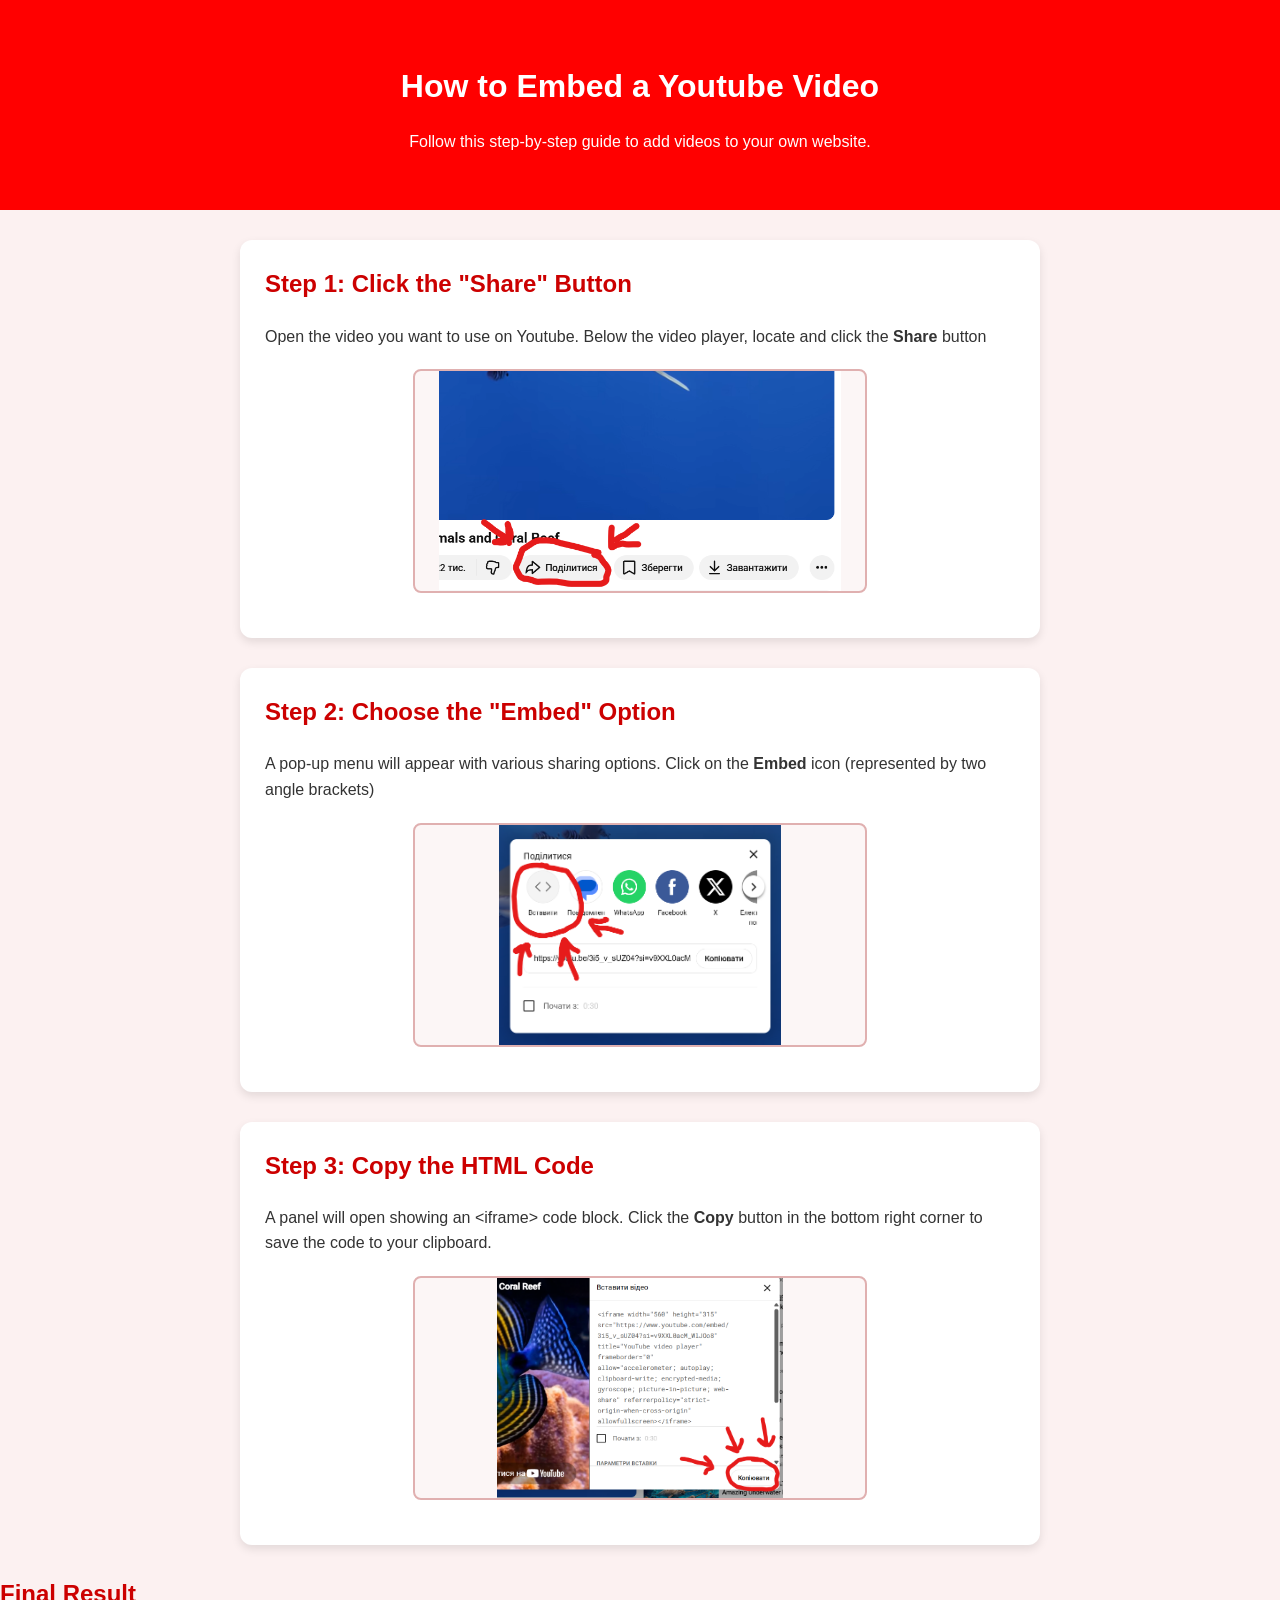
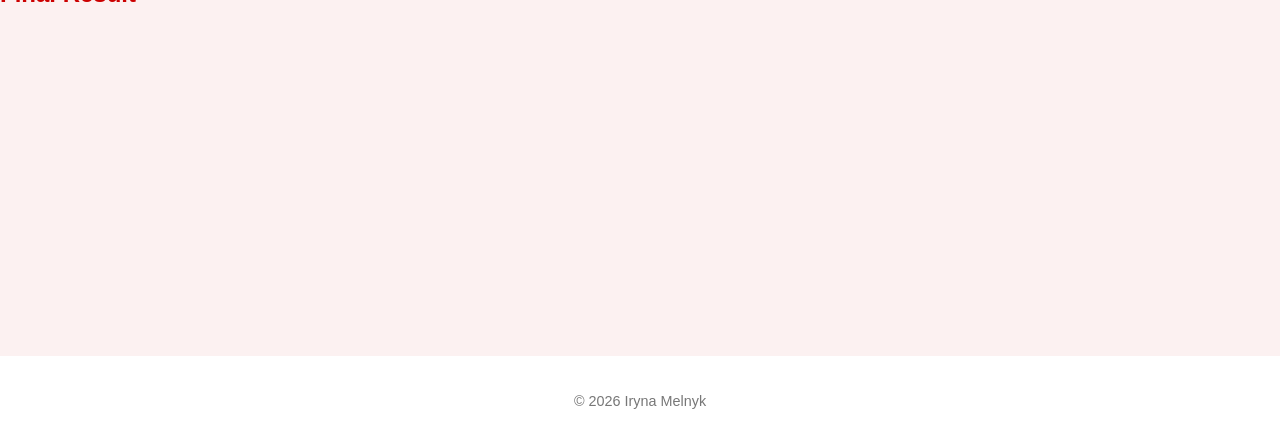
<file: index.html>
<!DOCTYPE html>
<html lang="en">
<head>
    <meta charset="UTF-8">
    <title>Video Embedding Tutorial</title>
    <link rel="stylesheet" href="style.css">
</head>
<body>

    <header>
        <h1>How to Embed a Youtube Video</h1>
        <p>Follow this step-by-step guide to add videos to your own website.</p>
    </header>

    <main>
        <section class="step">
            <h2>Step 1: Click the "Share" Button</h2>
            <p>Open the video you want to use on Youtube. Below the video player, locate and click the <strong>Share</strong> button</p>
            
            <img src="Знімок екрана 2026-05-17 090302.png" alt="Screenshot of the Share button" class="screenshot">
        </section>

        <section class="step">
            <h2>Step 2: Choose the "Embed" Option</h2>
            <p>A pop-up menu will appear with various sharing options. Click on the <strong>Embed</strong> icon (represented by two angle brackets)</p>
            <img src="Знімок екрана 2026-05-17 090358.png" alt="Screenshot of the Embed icon" class="screenshot">
        </section>

        <section class="step">
            <h2>Step 3: Copy the HTML Code</h2>
            <p>A panel will open showing an &lt;iframe&gt; code block. Click the <strong>Copy</strong> button in the bottom right corner to save the code to your clipboard.</p>
            <img src="Знімок екрана 2026-05-17 090458.png" alt="Screenshot of the copy code action" class="screenshot">
        </section>

        <section class="final-video">
            <h2>Final Result</h2>
           
            <div class="video-container">
                <iframe width="560" height="315" src="https://www.youtube.com/embed/qIH5Bvf25bE?si=dOcHb1Vr8SonWifF" title="YouTube video player" frameborder="0" allow="accelerometer; autoplay; clipboard-write; encrypted-media; gyroscope; picture-in-picture; web-share" referrerpolicy="strict-origin-when-cross-origin" allowfullscreen></iframe>
            </div>
        </section>
    </main>

    <footer>
        <p>&copy; 2026 Iryna Melnyk</p>
    </footer>

</body>
</html>
</file>
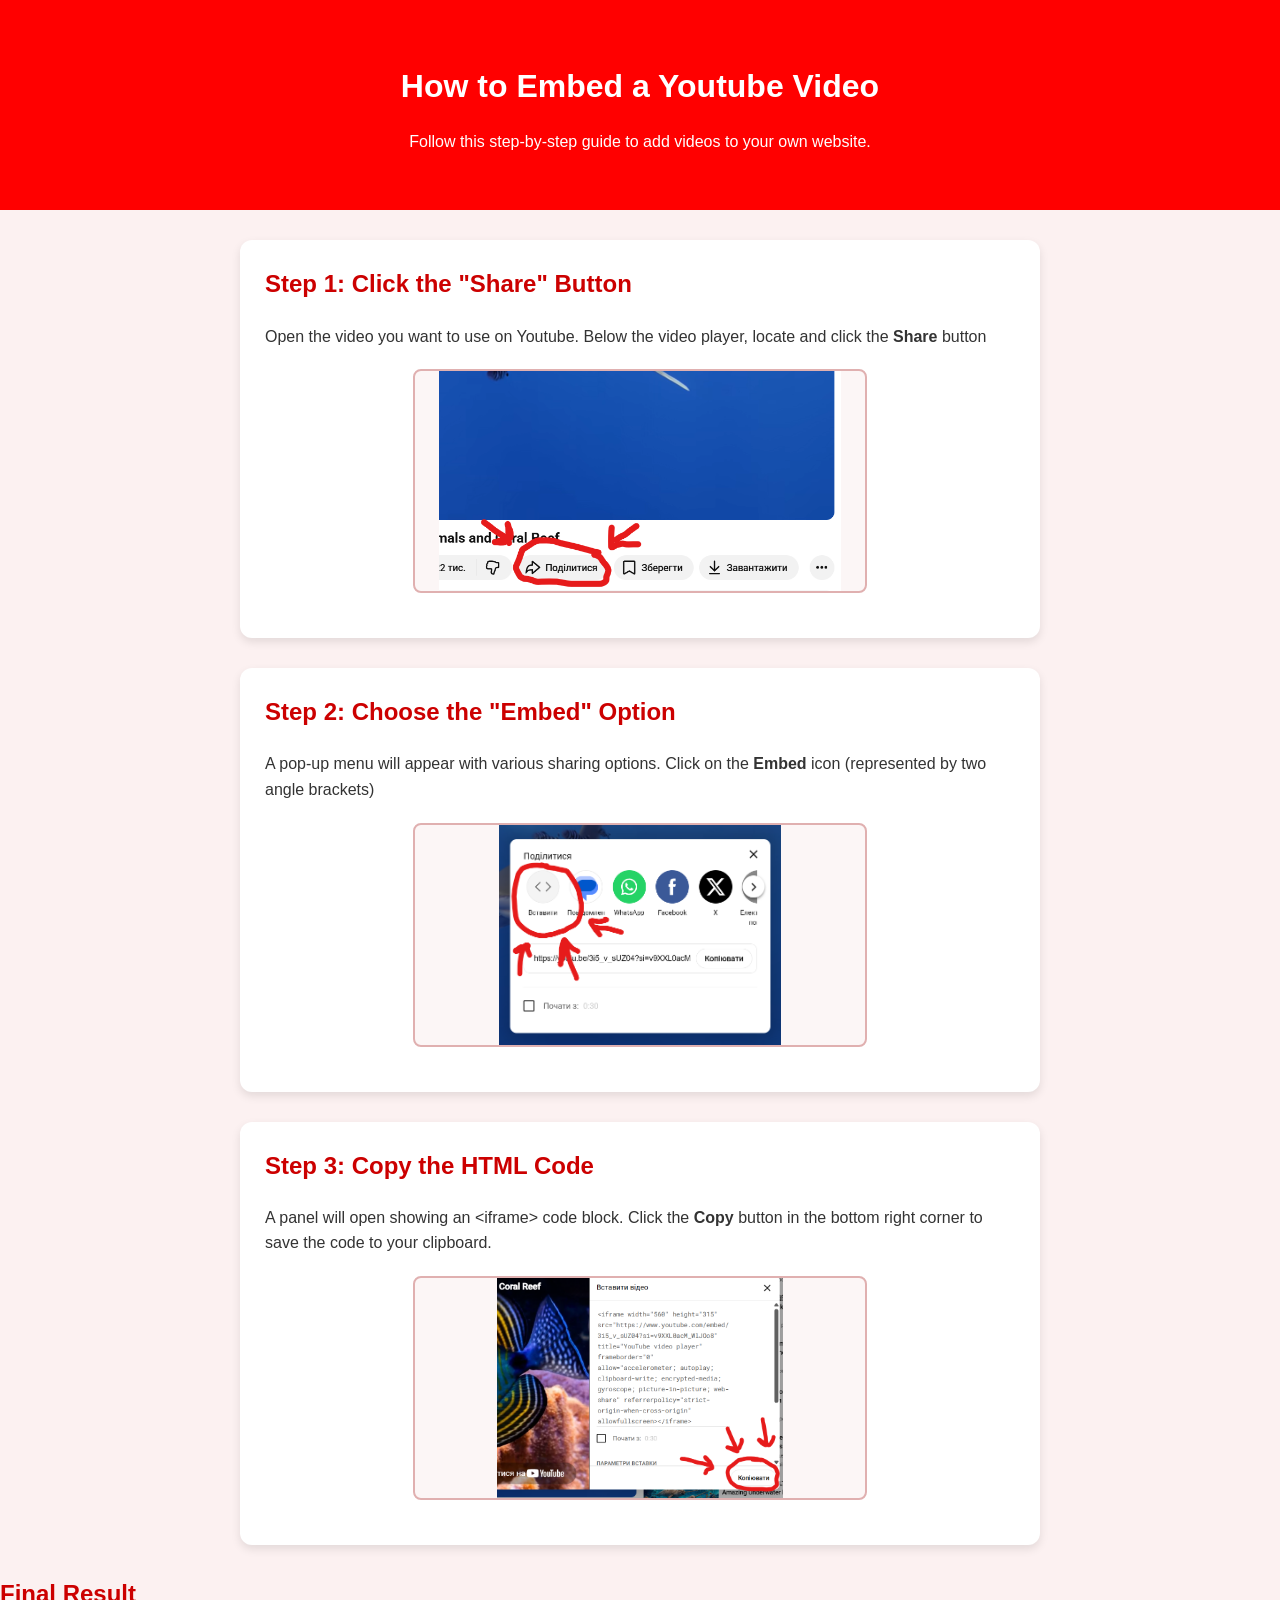
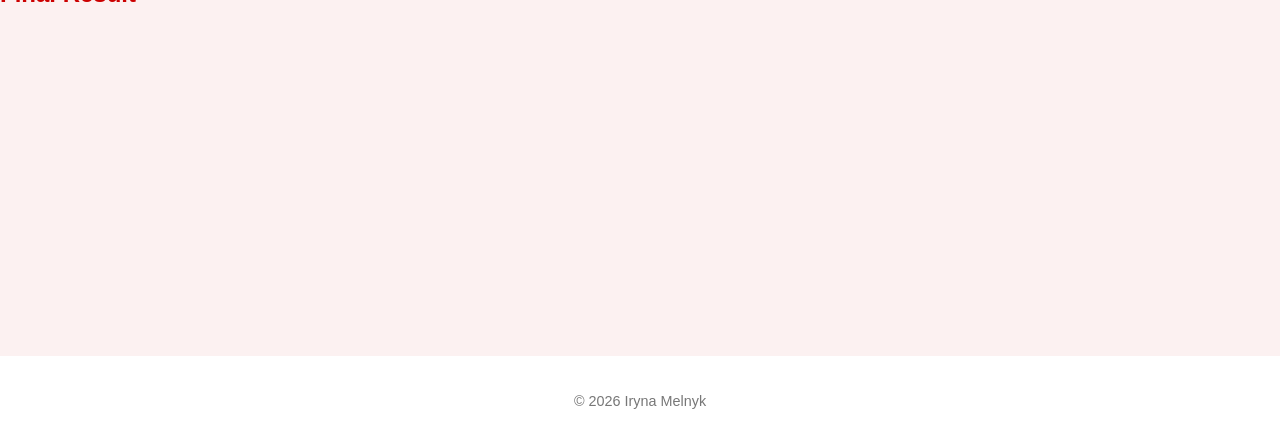
<file: index12.html>
<!DOCTYPE html>
<html lang="en">
<head>
    <meta charset="UTF-8">
    <title>Video Embedding Tutorial</title>
    <link rel="stylesheet" href="style.css">
</head>
<body>

    <header>
        <h1>How to Embed a Youtube Video</h1>
        <p>Follow this step-by-step guide to add videos to your own website.</p>
    </header>

    <main>
        <section class="step">
            <h2>Step 1: Click the "Share" Button</h2>
            <p>Open the video you want to use on Youtube. Below the video player, locate and click the <strong>Share</strong> button</p>
            
            <img src="Знімок екрана 2026-05-17 090302.png" alt="Screenshot of the Share button" class="screenshot">
        </section>

        <section class="step">
            <h2>Step 2: Choose the "Embed" Option</h2>
            <p>A pop-up menu will appear with various sharing options. Click on the <strong>Embed</strong> icon (represented by two angle brackets)</p>
            <img src="Знімок екрана 2026-05-17 090358.png" alt="Screenshot of the Embed icon" class="screenshot">
        </section>

        <section class="step">
            <h2>Step 3: Copy the HTML Code</h2>
            <p>A panel will open showing an &lt;iframe&gt; code block. Click the <strong>Copy</strong> button in the bottom right corner to save the code to your clipboard.</p>
            <img src="Знімок екрана 2026-05-17 090458.png" alt="Screenshot of the copy code action" class="screenshot">
        </section>

        <section class="final-video">
            <h2>Final Result</h2>
           
            <div class="video-container">
                <iframe width="560" height="315" src="https://www.youtube.com/embed/qIH5Bvf25bE?si=dOcHb1Vr8SonWifF" title="YouTube video player" frameborder="0" allow="accelerometer; autoplay; clipboard-write; encrypted-media; gyroscope; picture-in-picture; web-share" referrerpolicy="strict-origin-when-cross-origin" allowfullscreen></iframe>
            </div>
        </section>
    </main>

    <footer>
        <p>&copy; 2026 Iryna Melnyk</p>
    </footer>

</body>
</html>
</file>
<file: style.css>
body {
    font-family: 'Segoe UI', Tahoma, Geneva, Verdana, sans-serif;
    line-height: 1.6;
    background-color: #fcf1f1; 
    color: #333;
    margin: 0;
    padding: 0;
}

header {
    background-color: #ff0000; 
    color: white;
    text-align: center;
    padding: 40px 20px;
}


h1 {
    color: white;
    margin-bottom: 5px;
}

h2 {
    color: #cc0000; 
    margin-top: 0;
}


.step {
    max-width: 750px;
    margin: 30px auto;
    background: #fff;
    padding: 25px;
    border-radius: 12px;
    box-shadow: 0 4px 10px rgba(0,0,0,0.1);
}

.screenshot {
    display: block;
  
    width: 450px;      
    height: 220px;     
    
 
    object-fit: contain; 
    
    background-color: #fcf6f6; 
    margin: 20px auto;        
    border: 2px solid #e0b0b0; 
    border-radius: 8px;        
}

.final-result {
    text-align: center;
    padding-bottom: 60px;
}

.video-wrapper {
    display: flex;
    justify-content: center;
    padding: 15px;
    background: white;
    display: inline-block;
    border-radius: 10px;
    box-shadow: 0 10px 30px rgba(0,0,0,0.2);
}

 {
    display: block;
    border: none;
    border-radius: 5px;
}


footer {
    text-align: center;
    padding: 20px;
    font-size: 0.9em;
    color: #777;
    background-color: #fff;
    margin-top: auto;
}
</file>
